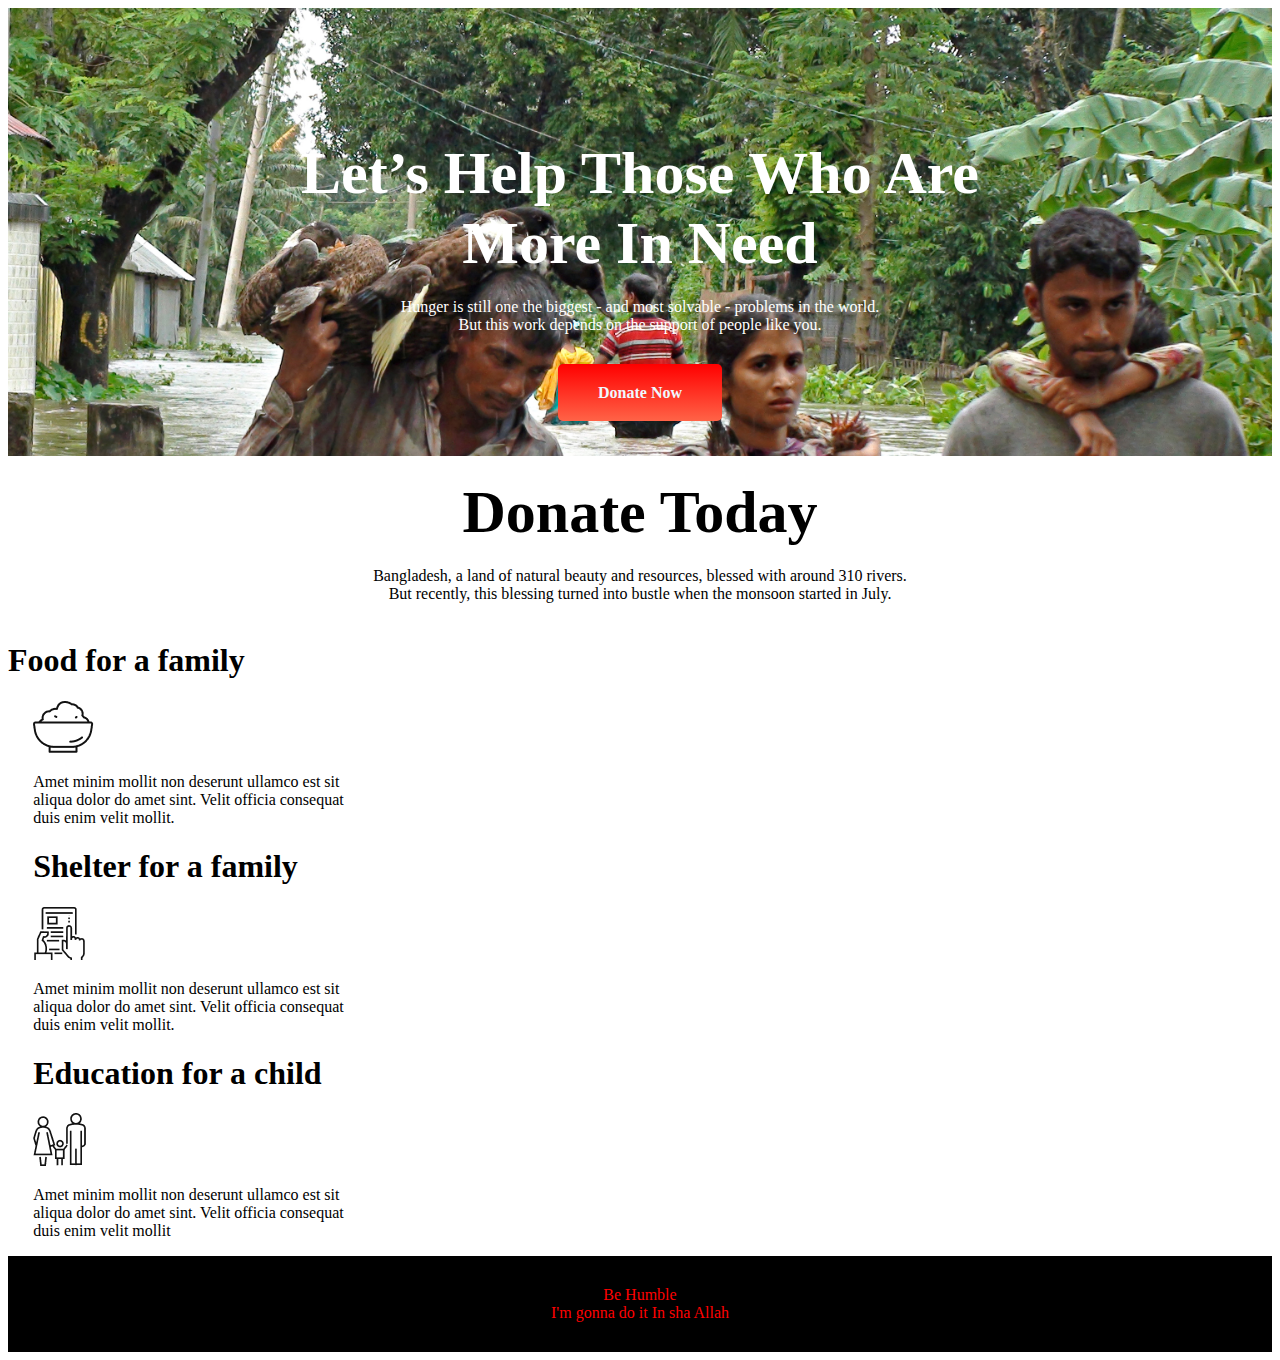
<file: Assignment/Donate Today-Assignment-01/index.html>
<!DOCTYPE html>
<html>

<head>

    <title>Donate Today-Assignment-01</title>
    <link rel="preconnect" href="https://fonts.googleapis.com">
    <link rel="preconnect" href="https://fonts.gstatic.com" crossorigin>
    <link href="https://fonts.googleapis.com/css2?family=Poppins:ital,wght@0,200;1,400&family=Roboto&display=swap"
        rel="stylesheet">
    <link rel="stylesheet" href="style.css">
</head>

<body>
    <!-- #1. Let's help -->
    <div class="top-heading">
        <div style="margin-top: 150px;">
            <h1 class="line-beauty">Let’s Help Those Who Are </h1>
            <h1 class="line-beauty">More In Need</h1>
        </div>
        <p>Hunger is still one the biggest - and most solvable - problems in the world.<br />But this work depends on
            the support of people like you.</p>
        <div style="margin-top: 50px;">
            <a href="" class="button">Donate Now</a>
        </div>
        <br><br><br>
    </div>

    <!-- #2. Donate -->
    <div style="text-align:center">
        <h1 class="line-beauty">Donate Today</h1>
        <p id="gray-color">Bangladesh, a land of natural beauty and resources, blessed with around 310 rivers.<br>But
            recently, this
            blessing turned into bustle when the monsoon started in July.</br>
            <br>
        </p>
    </div>
    <!-- #3. money set -->
    <div>

    </div>
    <!-- #4. donate paln -->
    <section class="donate-plan">
        <h1>Food for a family</h1>
        <div class="half-width">
            <img src="icons/food.png" alt="">
            <p>Amet minim mollit non deserunt
                ullamco est sit aliqua dolor do amet
                sint. Velit officia consequat duis enim
                velit mollit.</p>
            </div>

            <div class="half-width">
                <h1>Shelter for a family</h1>
                <img src="icons/Frame-1.png" alt="">
                <p>Amet minim mollit non deserunt 
                    ullamco est sit aliqua dolor do amet 
                    sint. Velit officia consequat duis enim 
                    velit mollit.</p>
                </div>

                <div class="half-width">
                    <h1>Education for a child</h1>
                    <img src="icons/shelter.png" alt="">
                    <p>Amet minim mollit non deserunt 
                        ullamco est sit aliqua dolor do amet 
                        sint. Velit officia consequat duis enim 
                        velit mollit</p>

                </div>



    </section>
    <!-- #5. Let's help -->
    <!-- #6. Let's help -->
    <!-- #7. Let's help -->


</body>

<footer>
    Be Humble
    <br>
    I'm gonna do it In sha Allah </br></footer>
</footer>

</html>
</file>
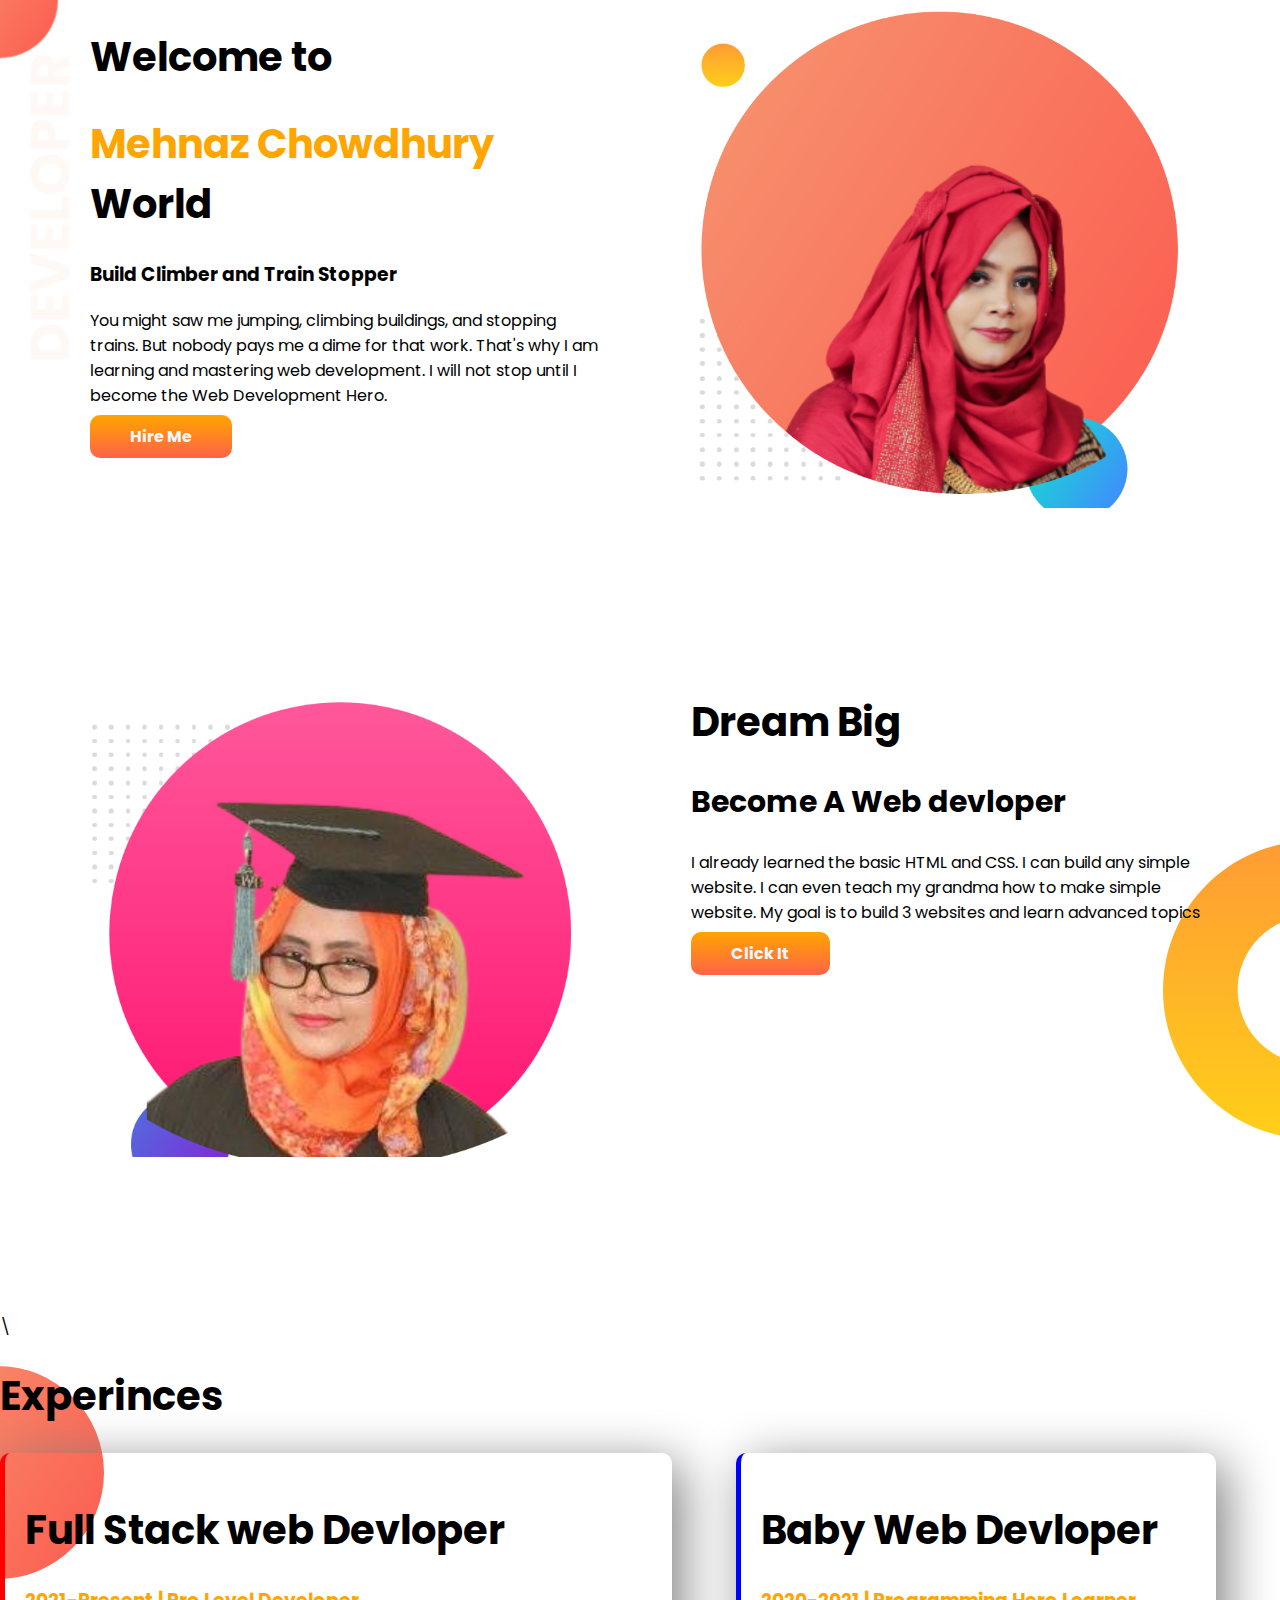
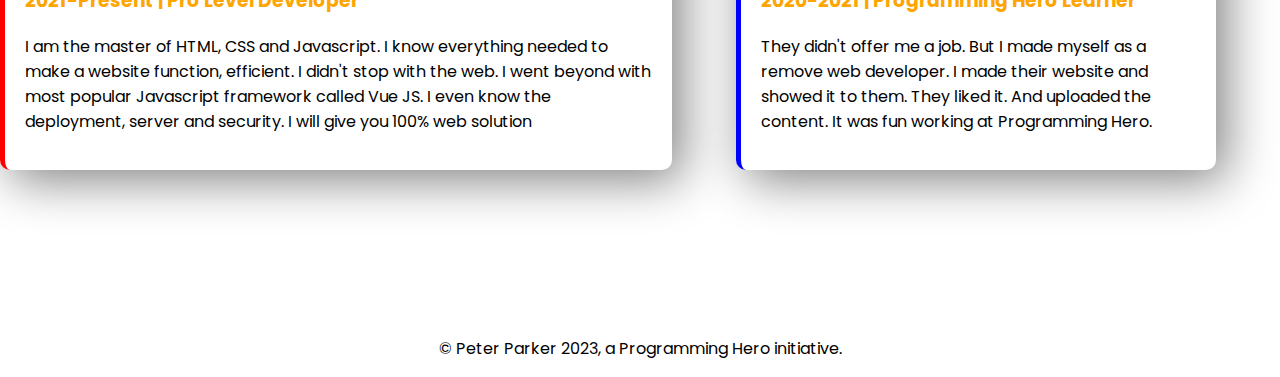
<file: practice/day1-06-07-2022/index.html>
<!DOCTYPE html>
<html>

<head>

    <title>Programming hero Practice day-01</title>
    <link rel="preconnect" href="https://fonts.googleapis.com">
    <link rel="preconnect" href="https://fonts.gstatic.com" crossorigin>
    <link href="https://fonts.googleapis.com/css2?family=Poppins:ital,wght@0,200;1,400&display=swap" rel="stylesheet">
    <link rel="stylesheet" href="style.css">
</head>

<body>
    <section class="top flexible-container">
    <div class="half-width">
        <h1>Welcome to</h1>
        <h1><span class="orange-color">Mehnaz Chowdhury </span>World</h1>
        <h3>Build Climber and Train Stopper</h3>
        <p>You might saw me jumping, climbing buildings, and stopping trains. But nobody pays me a dime for that work.
            That's why I am learning and mastering web development. I will not stop until I become the Web Development
            Hero.
        </p>
        <a class="button" target="_blank" href="https://www.linkedin.com/feed/">Hire Me</a>
    </div>

    <div class="half-width"> <img src="images/my-bg (1).png" alt=""> </div>
    </section>

    <section class="dream-big flexible-container">
        <div class="half-width"><img src="images/my-bg2.png" alt=""></div>
        <div class="half-width">
            <h1>Dream Big</h1>
            <h2>Become A Web devloper</h2>
            <p>I already learned the basic HTML and CSS. I can build any simple website. I can even teach my grandma how
                to make simple website. My goal is to build 3 websites and learn advanced topics</p>
            <a class="button" target="-blank" href="https://quran.com/">Click It</a>
        </div>
    </section>\

    <section class="experience-area">
        <h1>Experinces</h1>


        <div class="flexible-container">
            <div id="full-stack-devloper" class="experince-item">
            <h1>Full Stack web Devloper</h1>
            <h3 class="orange-color">2021-Present | Pro Level Developer</h3>
            <p>I am the master of HTML, CSS and Javascript. I know everything needed to make a website function, efficient. I didn't stop with the web. I went beyond with most popular Javascript framework called Vue JS. I even know the deployment, server and security. I will give you 100% web solution</p>
        </div>

        <div id="baby-web-devloper" class="experince-item">
            <h1>Baby Web Devloper</h1>
            <h3 class="orange-color">2020-2021 | Programming Hero Learner</h3>
            <p>They didn't offer me a job. But I made myself as a remove web developer. I made their website and showed it to them. They liked it. And uploaded the content. It was fun working at Programming Hero.</p>
        </div>
    </div>
    </section>

</body>

<footer>
    <p>© Peter Parker 2023, a Programming Hero initiative.</p>
</footer>

</html>
</file>
<file: Assignment/Donate Today-Assignment-01/style.css>
/* body {
   
   
  
   
  font-weight: bold;
  text-align: center;
} */

.top-heading {
    background: url(images/donation3.jpg) no-repeat center center fixed;
    background-size: cover;
    height: 100%;
    overflow: hidden;
    background-repeat: no-repeat;
    background-size:cover;
    color:white;
    text-align: center;
}

.line-beauty {
    line-height: 0.5;
    font-size: 60px;
}

.button {
    text-decoration: none;
    background-image: linear-gradient(red, tomato);
    padding: 20px 40px;
    border-radius: 5px;
    color: aliceblue;
    font-weight: 700;
}
#grey-color{
    color:gray;
    text-align:center;
}
.half-width{
width:25%;
padding-left: 2%;
}
footer {
    text-align: center;
    padding: 30px;
    background-color: black;
    color:red;
  }
</file>
<file: practice/day1-06-07-2022/style.css>
body {
    font-family: 'Poppins', sans-serif;
    margin: 0;
}

.orange-color {
    color: orange;
}
h1{
    font-size: 40px;
}
h2{
    font-size: 30px;
}
.flexible-container{
    display: flex;
    padding-bottom: 150px;
}

.half-width {
    width: 40%;
    float: left;
    margin-left: 5%;
    padding-left: 2%;
}

.half-width img {
    width: 100%;
}

.button {
    text-decoration: none;
    background-image: linear-gradient(orange, tomato);
    padding: 10px 40px;
    border-radius: 10px;
    color: aliceblue;
    font-weight: 700;

}

.top {
    background-image: url(images/top-banner.png);
    background-repeat: no-repeat;
}

.dream-big {
    background-image: url(images/dream-bg.png);
    background-repeat: no-repeat;
    background-position: right;
}

.experince-item{
    width:40%
    margin-left: 5%;
    margin-right: 5%;
    padding:20px;
    border-radius:10px;
    box-shadow: 10px 10px 50px gray;
}
.experience-area{
   background-image: url(images/exp-bg.png);
   background-repeat: no-repeat;
}
#full-stack-devloper{
    border-left: 5px solid red;
}
#baby-web-devloper{
    border-left: 5px solid blue;
}
footer p{
    text-align: center;
}
</file>
